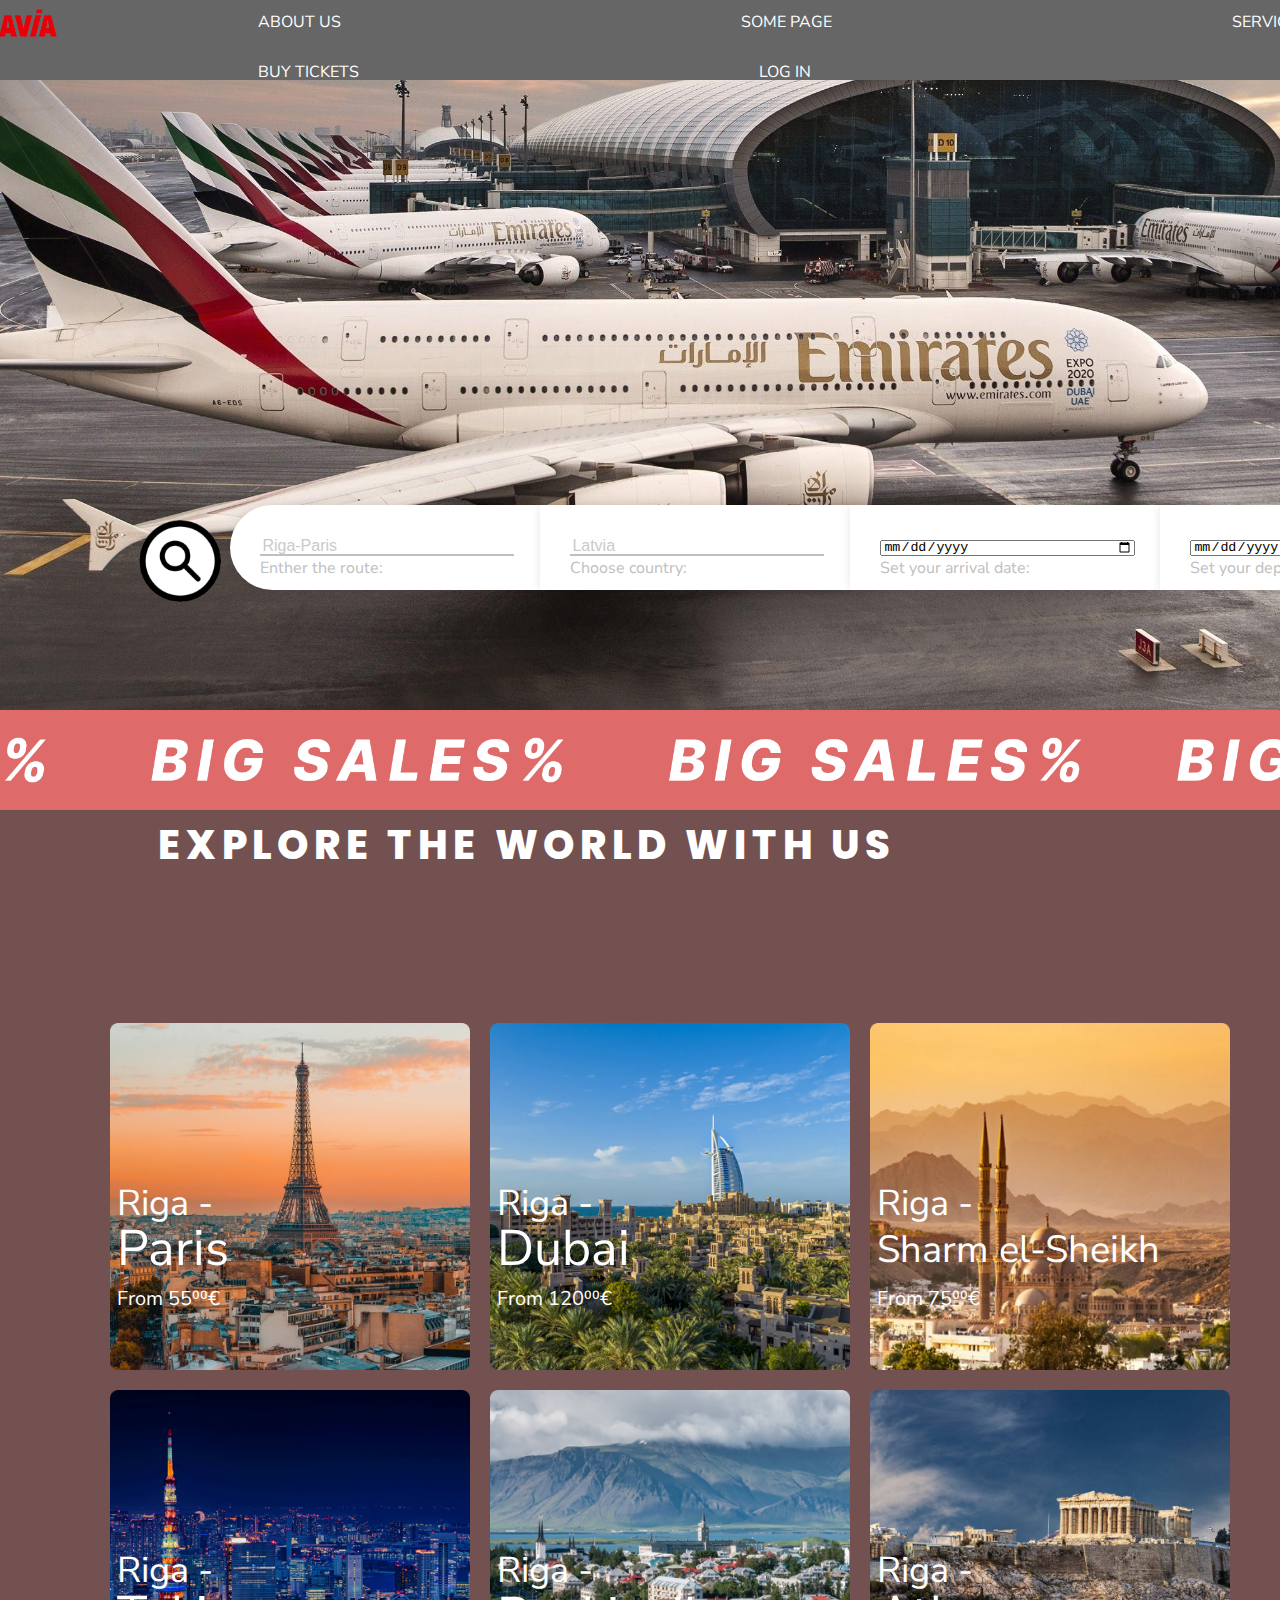
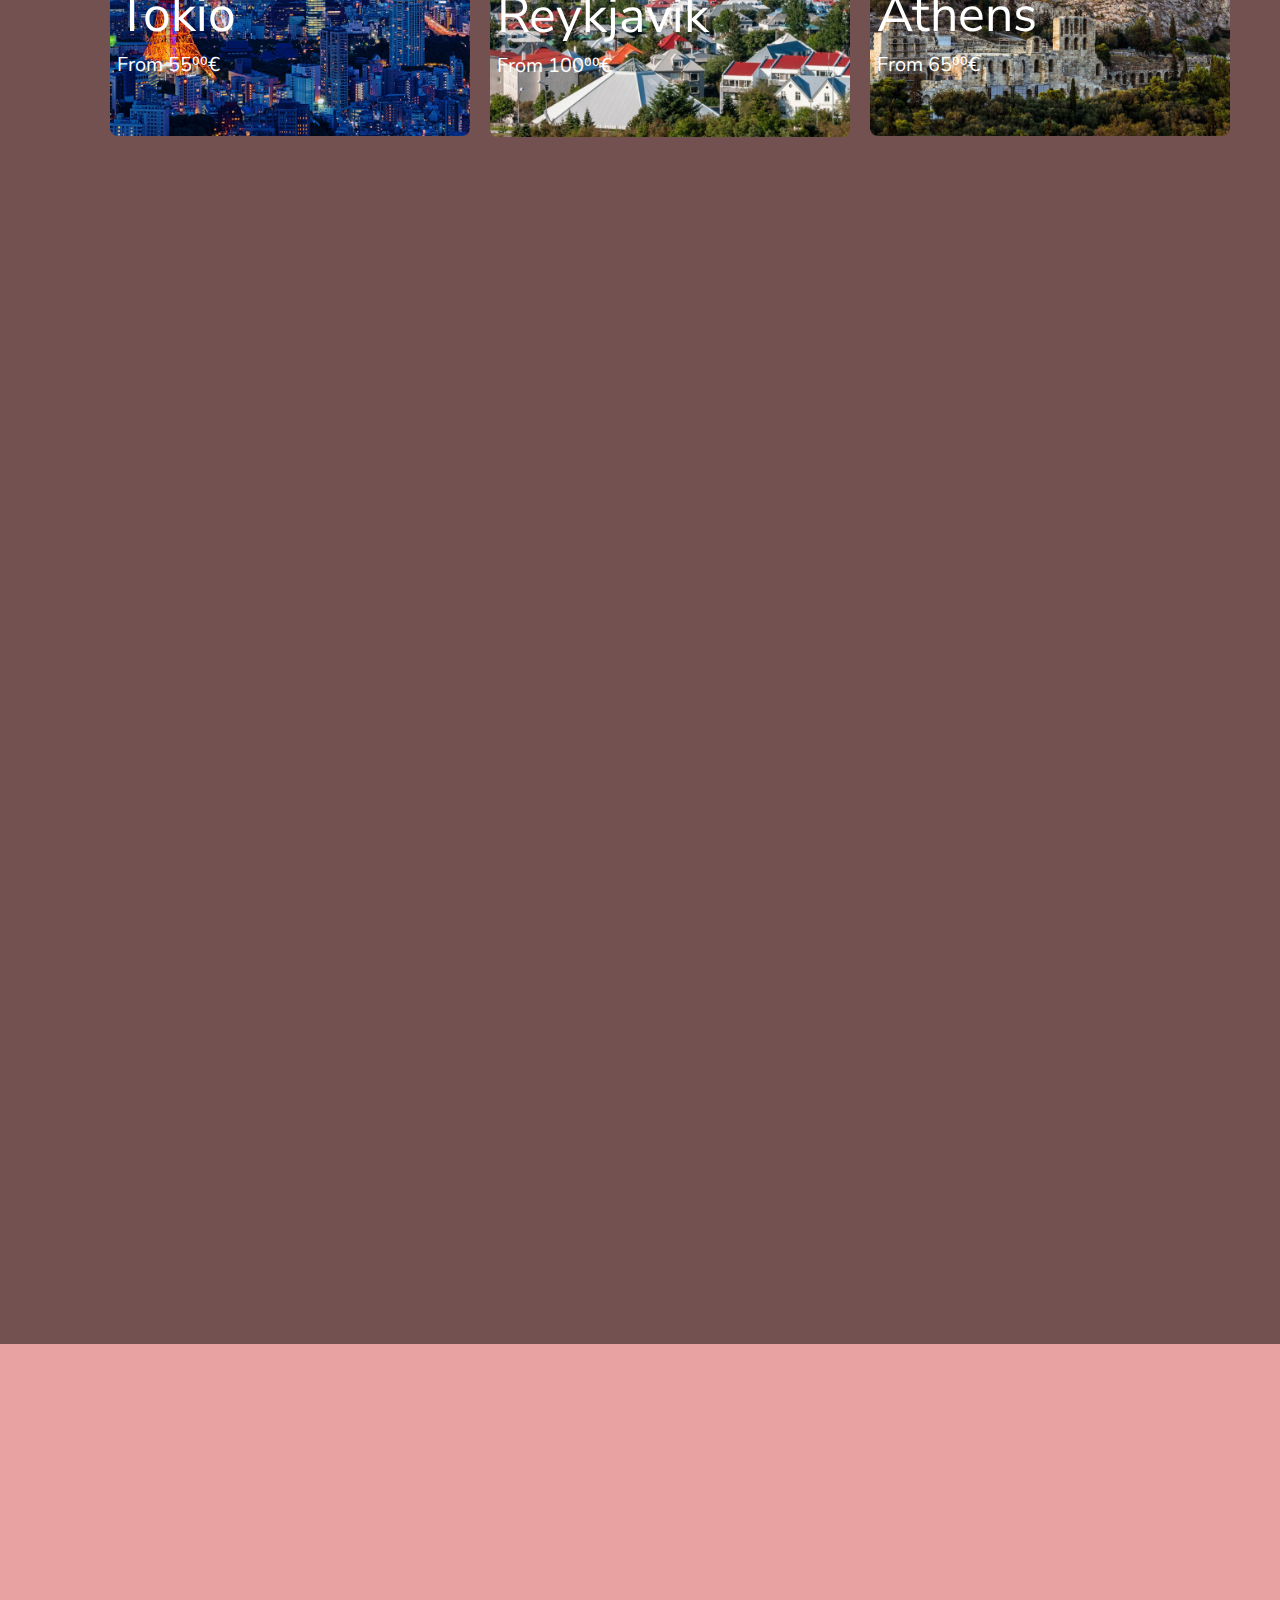
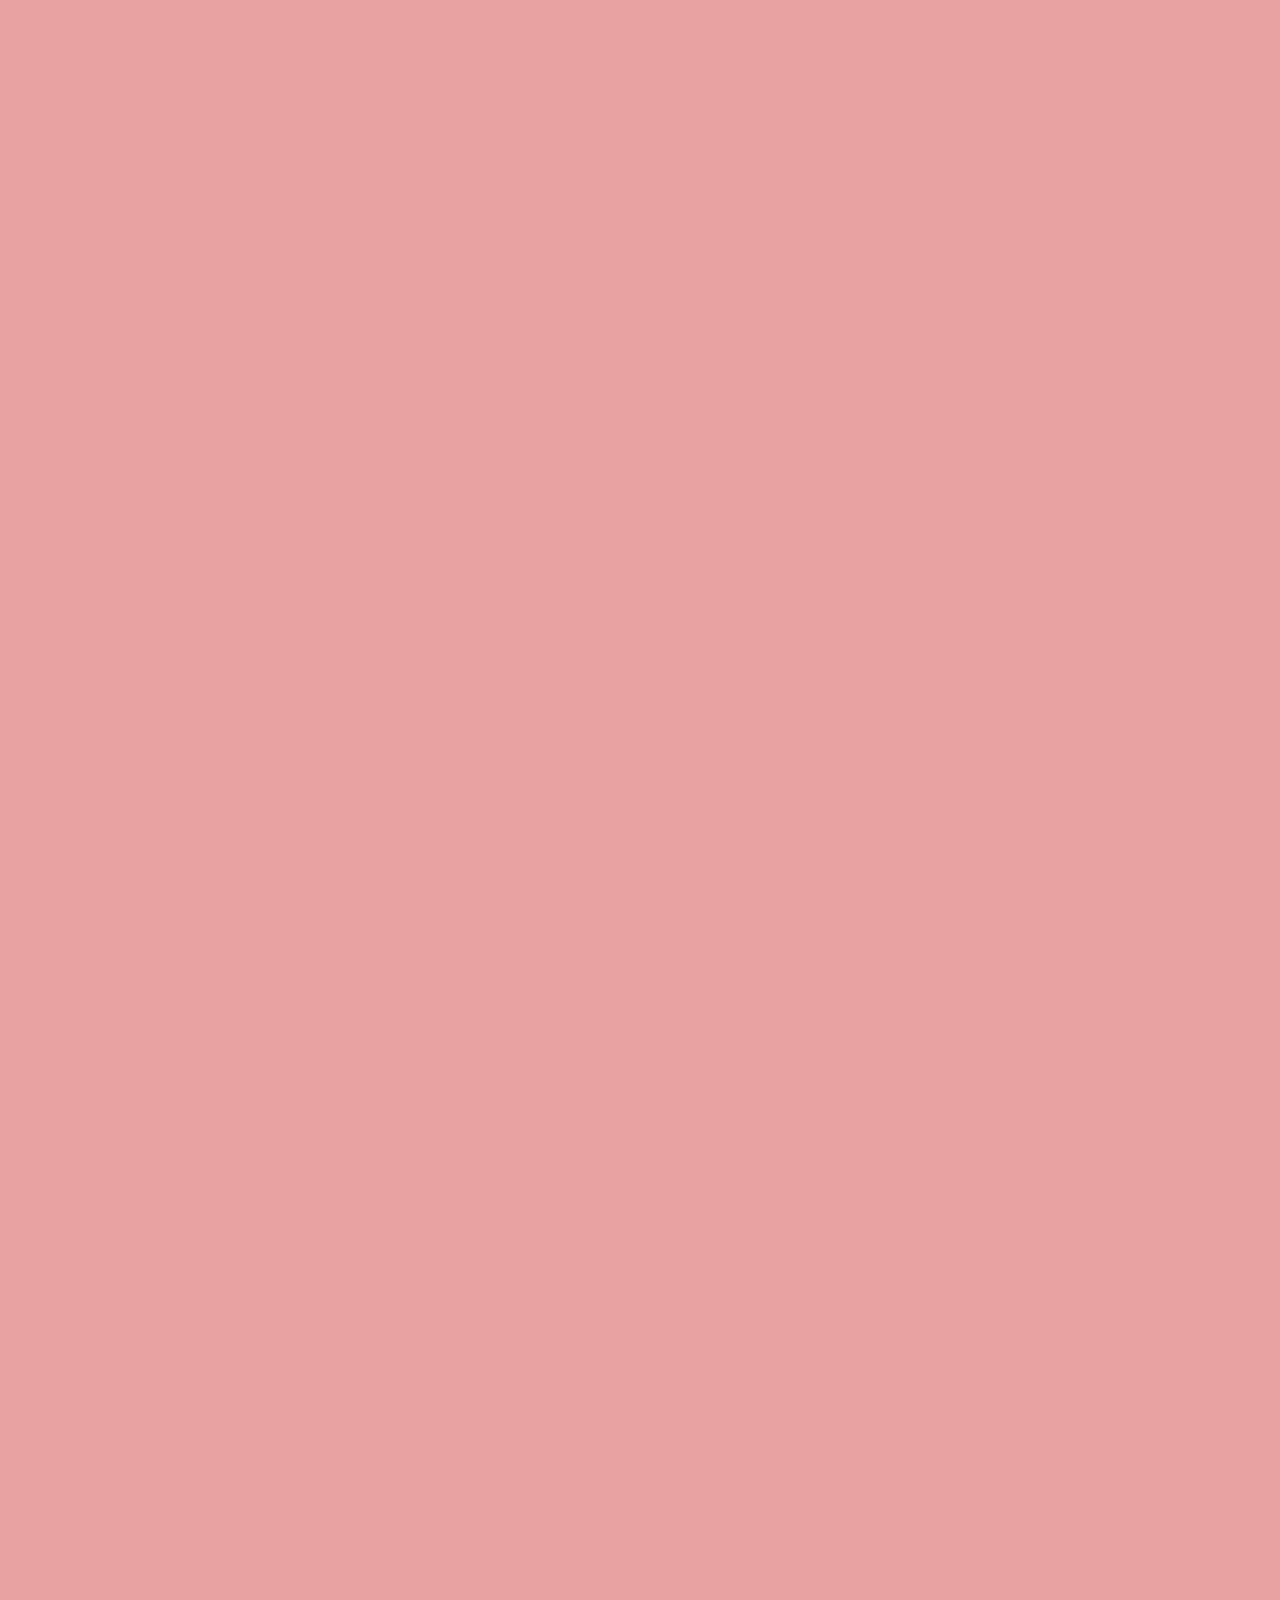
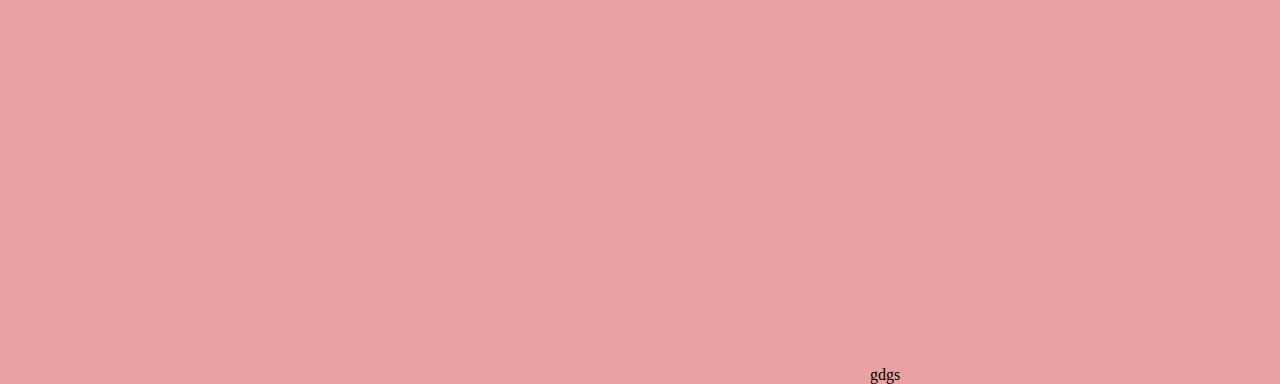
<file: index.html>
<!DOCTYPE html>
<html>
<head>
<title>Air travel throughout the Baltics</title>
<meta charset='utf-8' />
<link href="index.css" rel="stylesheet">
<link href="https://fonts.googleapis.com/css2?family=Nunito+Sans:wght@600&display=swap" rel="stylesheet">
<link href="https://fonts.googleapis.com/css2?family=Nunito+Sans:wght@600&family=Poppins:ital,wght@1,600&display=swap" rel="stylesheet">
</head>


<nav>
  <ul >
    <div class ='pict1'>
      <p><img src="images\thtrhrth.png"  width="60" height="30"></p>
    </div>
    <li><a href="AboutUs.html">About us</a></li>
    <li><a href="">Some page</a></li>
     <li><a href="reviews.html">service reviews</a></li>
     <li><a href="Html\Buy_Tickets.php">buy tickets</a></li>
     <li><a  href="autorization.html" class="custom-btn LogIn" >LOG IN</a></li> 
    <li><a href="registration.html" class="custom-btn LogIn">Sign up</a> </li>
  </ul>

</nav>
<body bgcolor="#e9a2a2">
  <p class="txt1">EXPLORE THE WORLD WITH US</p>
 <div class ='search' method="GET">
  <a href="SearchAirlines.php" class="search-link"></a>
    <div class = 'box1-input'style="border-radius: 50px 0 0 50px;">
      <div class = 'input-data'>
        <input type="text" id="input" name="SearchRoute"  method="GET" placeholder="Riga-Paris" > 
        <label for="input-field">Enther the route:</label>
      </div>
    </div>
    <div class = 'box1-input'>
      <div class = 'input-data'>
        <input type='text' name='SearchCountry'  method="GET" placeholder="Latvia">
        <label for="input-field">Choose country:</label>
      </div>  
    </div>
    <div class = 'box1-input'>
      <div class = 'input-data'>
        <!-- <input type='text' name='parol' > -->
        <input type="date" method="GET" name="SearchArrival_date">
        <label for="input-field">Set your arrival date:</label>
      </div>  
    </div>
    <div class = 'box1-input'>
      <div class = 'input-data'>
        <!-- <input type='text' name='post'  > -->
        <input type="date" method="GET" name="SearchDeparture_date">
        <label for="input-field">Set your departure date:</label>
      </div>
    </div>
    <div class = 'box1-input' style="border-radius: 0 50px 50px 0;">
      <div class = 'input-data'>
        <input type='text' name='passenger_number' method="GET" placeholder="for exmple: 1" >
        <label for="input-field">Select passenger number:</label>
      </div>
    </div> 
</div>
<div class="gallery-grid">
  <div class="gallery-item">
    <!-- первая карточка -->
    <div class="grid-item__inner">
      <img src="images\fdhfsdh.png" class="grid-item__img" width="400" height="400" >
      <div class="place1">
        <span>Riga -</span>
      </div>
      <div class="place2">
        <span>Paris</span>
      </div>
      <div class="grid-item_title">
        <div>
            <span class="price">From 55⁰⁰€</span>
        </div>
          <button class="Buy" onclick="window.location.href = 'registration.html'">Buy tickets</button>
      </div>
    </div>
<!-- вторая карточка -->
    <div class="grid-item__inner1">
      <img src="images\image.png" class="grid-item__img" width="400" height="400" >
      <div class="place1">
        <span>Riga -</span>
      </div>
      <div class="place2">
        <span >Tokio</span>
      </div>
      <div class="grid-item_title">
        <div>
            <span class="price">From 55⁰⁰€</span>
        </div>
        <button class="Buy">Buy tickets</button>
      </div>
    </div> 

</div>
<!-- третая карточка -->
  <div class="gallery-item">
    <div class="grid-item__inner">
      <img src="images\пвыпыфвп.png" class="grid-item__img" width="400" height="400" >
      <div class="place1">
        <span>Riga -</span>
      </div>
      <div class="place2">
        <span>Dubai</span>
      </div>
      <div class="grid-item_title">
        <div>
            <span class="price">From 120⁰⁰€</span>
        </div>
        <button class="Buy">Buy tickets</button>
      </div>
    </div>
<!-- четвертая карточка -->
    <div class="grid-item__inner1">
      <img src="images\reikjavik.png" class="grid-item__img" width="400" height="400" >
      <div class="place1">
        <span>Riga -</span>
      </div>
      <div class="place2">
        <span >Reykjavik</span>
      </div>
      <div class="grid-item_title">
        <div>
            <span class="price">From 100⁰⁰€</span>
        </div>
        <button class="Buy">Buy tickets</button>
      </div>
    </div> 

</div>
<!-- пятая карточка карточка -->
<div class="gallery-item">
  <div class="grid-item__inner">
    <img src="images\dsgdsg.png" class="grid-item__img" width="400" height="400" >
    <div class="place1">
      <span>Riga -</span>
    </div>
    <div class="place3">
      <span >Sharm el-Sheikh</span>
    </div>
    <div class="grid-item_title">
      <div>
          <span class="price">From 75⁰⁰€</span>
      </div>
      <button class="Buy">Buy tickets</button>
    </div>
  </div> 
<!-- шестая  карточка -->
  <div class="grid-item__inner1">
    <img src="images\afini.png" class="grid-item__img" width="400" height="400" >
    <div class="place1">
      <span>Riga -</span>
    </div>
    <div class="place2">
      <span >Athens</span>
    </div>
    <div class="grid-item_title">
      <div>
          <span class="price">From 65⁰⁰€</span>
      </div>
      <button class="Buy">Buy tickets</button>
    </div>
  </div>  
<div class="pict3"><img src="images\wp2291551-emirates-airline-wallpapers.jpg"></div>
<div class=rect1></div>
<div class=rect2></div>
<div class="pict4"><img src="images\bgSales.png"></div>
<footer class="footer">gdgs</footer>
 <style>
.search-link {
  
  width: 100px;
  height: 100px;
  background-image: url('images/search.png');
  background-size: cover;
  text-indent: -9999px;
}
  ::placeholder {
    color:#cacaca;
   }
  .txt1{
    right: 30%;
    top:83%;
    position: relative;
    display: flex; 
    justify-content: center;
    justify-content: space-evenly;
    position: absolute;
    color:#FFFFFF;
    /* font-family: 'Nunito Sans', sans-serif;  */
    font-family: 'Poppins', sans-serif;
    /* font-family: 'Monas Grotesk Extra Bold Italic'; */
    /* font-style: italic; */
    font-weight: 800;
    font-size: 40px;
    line-height: 116px;
    letter-spacing: 0.145em;
  }
  .pict4{
  position: relative;
  display: flex; 
  justify-content: center;
  justify-content: space-evenly;
  z-index: -3;
  width: 1000%;
  height: 100px;
  top:-235%;
  right:585%;
  }
.pict3{
  right:355%;
  top:-110%;
  position: relative;
  display: flex; 
  justify-content: center;
  justify-content: space-evenly;
  z-index: -4;
  width: 1650px;
  height: 1042px;
}
.rect2{
  right:1000%;
  top: -269%;
  width: 6000%;
  height: 4.5%;
  z-index: -3;
  background-color: #666666;
  position: relative;
  display: flex; 
  justify-content: space-between;
  justify-content: space-evenly;
}
.rect1{
  top: -110%;
  z-index: -3;
  bottom: 20px;
  position: relative;
  display: flex; 
  right:300%;
  justify-content: space-between;
  justify-content: space-evenly;
  width: 470%;
  height: 120%;
  background-color: rgba(0,0,0,0.5) 
}
 .search {

  max-width: 1920px;
  width: 1000%;
    justify-content: space-between;
    justify-content: space-evenly;
    display: flex; 
    position: relative;
    align-items: center;
    flex-direction: row;
    height: 900px;
    justify-content: center;
     right: 1%; 
}  
  
    .box1-input {
    display: flex;
    flex-direction: column;
    margin-bottom: 20px;
    width: 250px;
    height: 25px;
    font-family: 'Nunito Sans', sans-serif;
    padding: 30px;
    background-color: #FFFFFF;
    box-shadow: 0 0 10px rgba(0, 0, 0, 0.1);
  }
  
  .box1-input label {
    color: #c0c0c0;
    left:0;
    pointer-events: none;
  }
  .box1-input .input-data{
    height: 50%;
    width: 100%;
  }
  .box1-input .input-data input{
    height: 100%;
    width: 100%;

  }
  .box1-input .input-data label{
    bottom: 20px;

  }
  .box1-input input[type="text"] {
    border: none;
    background-color: #ffffff;
    color: rgba(87, 17, 17, 0.671);
    font-size: 16px;
    border-radius: 0px; 
    border:none; 
    border-bottom: 2px solid silver;
    
  } 
  
  /* .box1-input input[type="text"]:focus {

    box-shadow: 0 0 10px rgba(255, 255, 255, 0.5);
  }  */

  .gallery-grid{
    display: flex;
    flex-wrap: wrap;
    max-width: 1140px;
    margin: 0 auto;
    z-index: 1;
  }
   .gallery-grid,
  .gallery-grid * {
    box-sizing: border-box;
  } 
  .gallery-item{
    width: 33.33%; 
    margin: 15px 0;
    padding: 0 40px; 
  }
  .grid-item__inner{
    position: relative;
    display: flex;
    cursor:pointer;
  }
  .grid-item__inner:hover::before{
    opacity: 1;

  }
  .grid-item__img{
    width: 120%;
    height: 120%;
    object-fit: cover;

  }
  .grid-item_title{
    position: absolute;
    left: 7px;
    bottom: 15px;
    font-family: 'Nunito Sans', sans-serif;
    color: #FFFFFF;
    font-size: 20px;
    overflow: hidden;
  }
  .grid-item_title > button{
    display: block;
    transform: translateY(45px);
    transition: transform .4s ease;
    background: #DE6A6A;
    border-radius: 50px;
    width: 350px;
    height: 43px;
    border:#DE6A6A;
    color: rgb(255, 255, 255);
    font-size: 20px;
  }
  .grid-item__inner:hover .grid-item_title > button{
    transform: translateY(0);
  }
  .place1{
    position: absolute;
    font-family: 'Nunito Sans', sans-serif;
    color: #FFFFFF;
    font-size: 36px;
    top: 45%;
    left: 7px;

  }
  .place2{
    position: absolute;
    font-family: 'Nunito Sans', sans-serif;
    color: #FFFFFF;
    font-size: 50px;
    top: 55%;
    left: 7px;

  }
  .place3{
    position: absolute;
    font-family: 'Nunito Sans', sans-serif;
    color: #FFFFFF;
    font-size: 38px;
    top: 58%;
    left: 7px;
  }

  .grid-item__inner1{
    top: 20px;
    position: relative;
    display: flex;
    cursor:pointer;
  }
  .grid-item__inner1:hover::before{
    opacity: 1;

  }
  .grid-item__inner1:hover .grid-item_title > button{
    transform: translateY(0);
  }

  

</style>
</body>


</html>
</file>
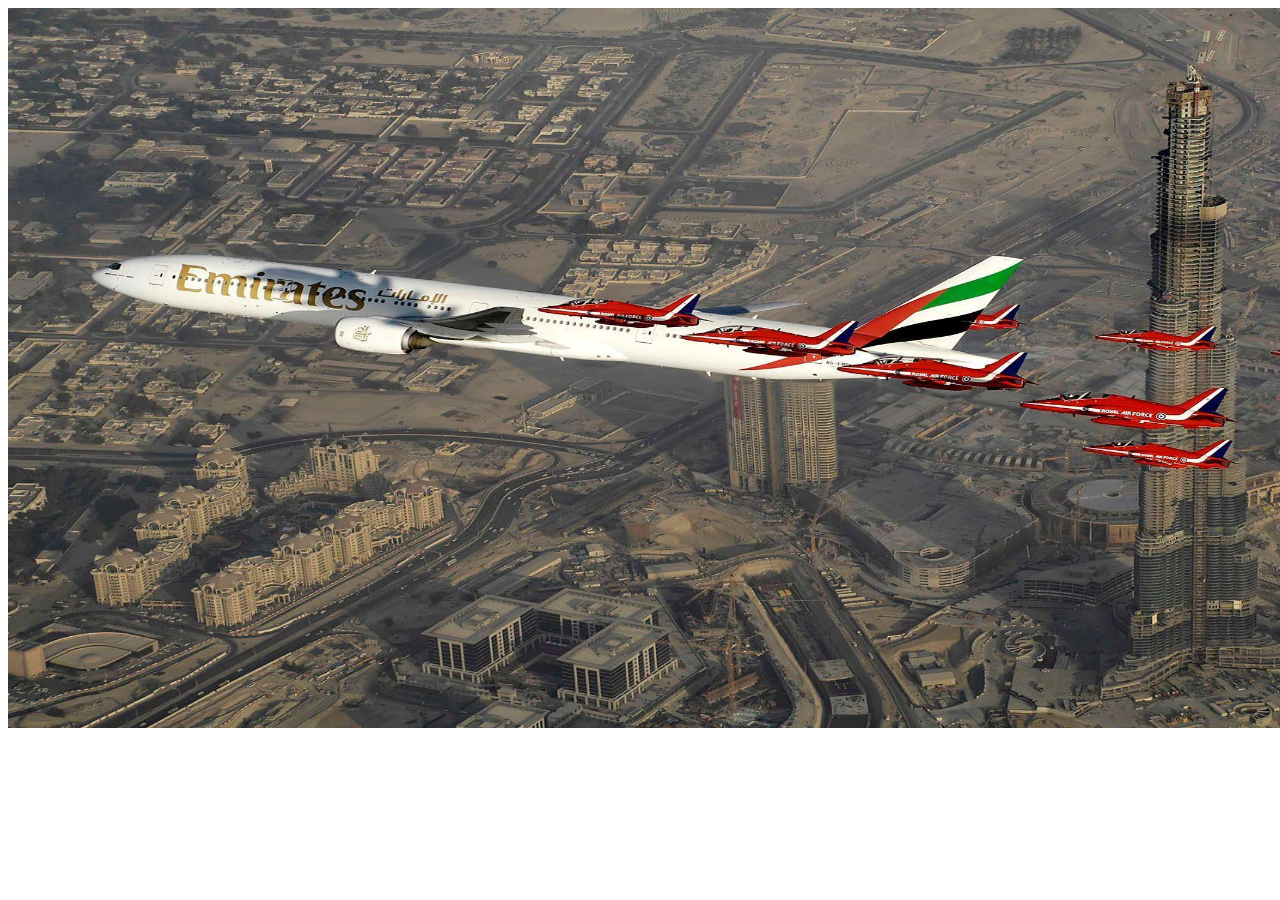
<file: AboutUs.html>
<!DOCTYPE html>
<html lang="en">
<head>
    <link href="AboutUs.css" rel="stylesheet">
    <meta charset="UTF-8">
    <meta http-equiv="X-UA-Compatible" content="IE=edge">
    <meta name="viewport" content="width=device-width, initial-scale=1.0">
    <title>About us</title>
</head>
<body>
    <img src="images\wp2291674-emirates-airline-wallpapers.jpg" class="back-pict" >
</body>

</html>
</file>
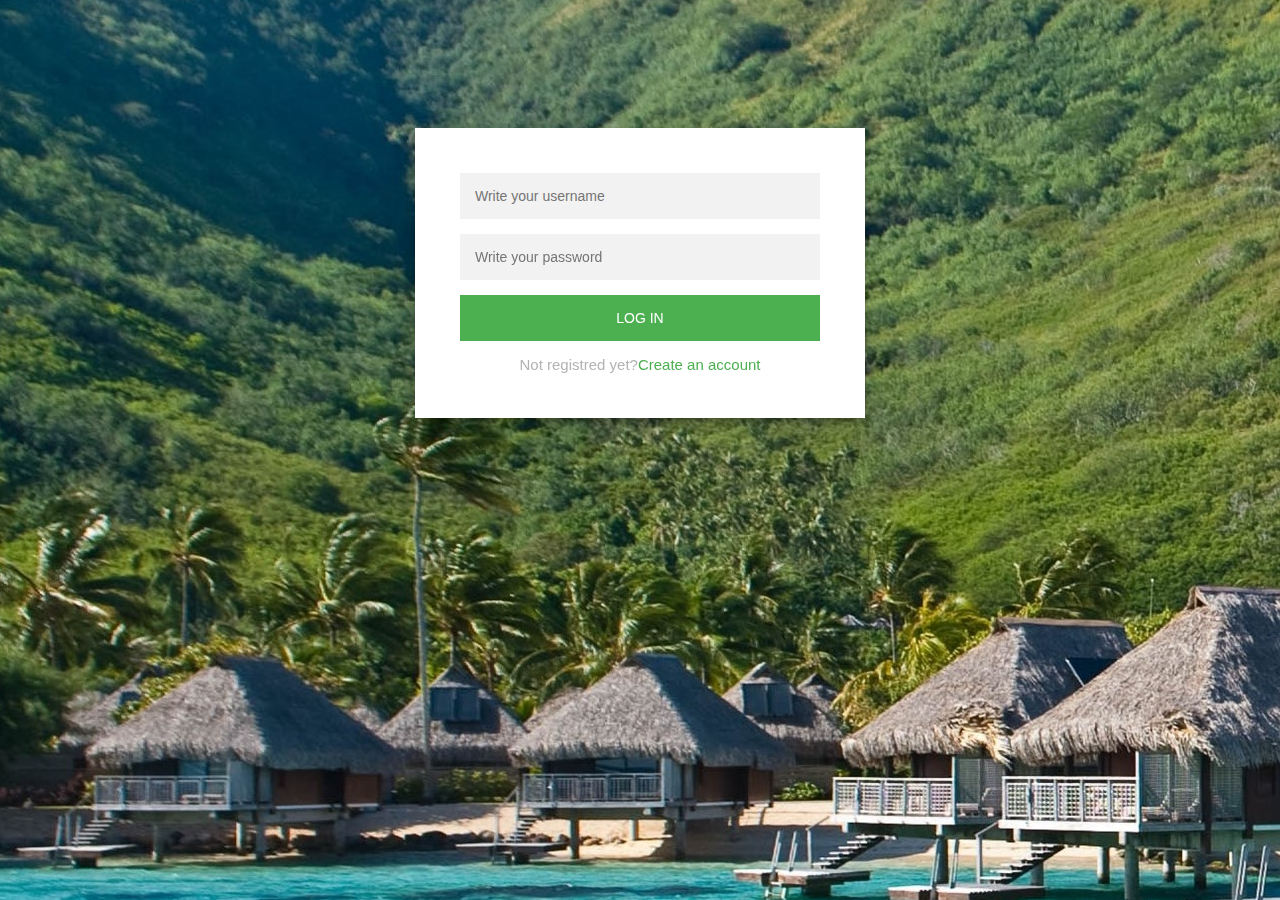
<file: autorization.html>
<!DOCTYPE html>
<html lang="en">
<head>
    <meta charset="UTF-8">
    <meta http-equiv="X-UA-Compatible" content="IE=edge">
    <meta name="viewport" content="width=device-width, initial-scale=1.0">
    <link href="autorization.css" rel="stylesheet">
    <title>Log in</title>
</head>
<body>

  <div class ='curort' >
    <p><img src="images\Beautiful-tropical-sea-bungalows-resort_1920x1080.jpg"></p>
  </div>
<form action="auth.php" method="post"for="password" ></form>
    <div class ='autorization'>
      <form action="auth.php" method="post">
        <div class = 'username'>
          <div class = 'input-username'>
            <input type="text" id="input" name="username" placeholder="Write your username"> 
            <!-- <label for="input-field">Write your username</label> -->
          </div>
        </div>
          <div class = 'password'>
            <div class = 'input-password'>
              <input type="password" id="input" name="password" placeholder="Write your password"> 
              <!-- <label for="input-field">Create your password</label> -->
            </div>
            <div class = 'log-in'>
                <div class = 'input-log-in'>
                    <button type="text" id="input" name="login" placeholder=""> Log In</button>
                </div>
            <div class = ''>
                <div class = 'not_registred'>
                    <p class="message">Not registred yet?<a href="registration.html">Create an account</a></p>
                </div>
            </div>
          </div>
        </form>
    </div>
</div>
</body>
</html>
</file>
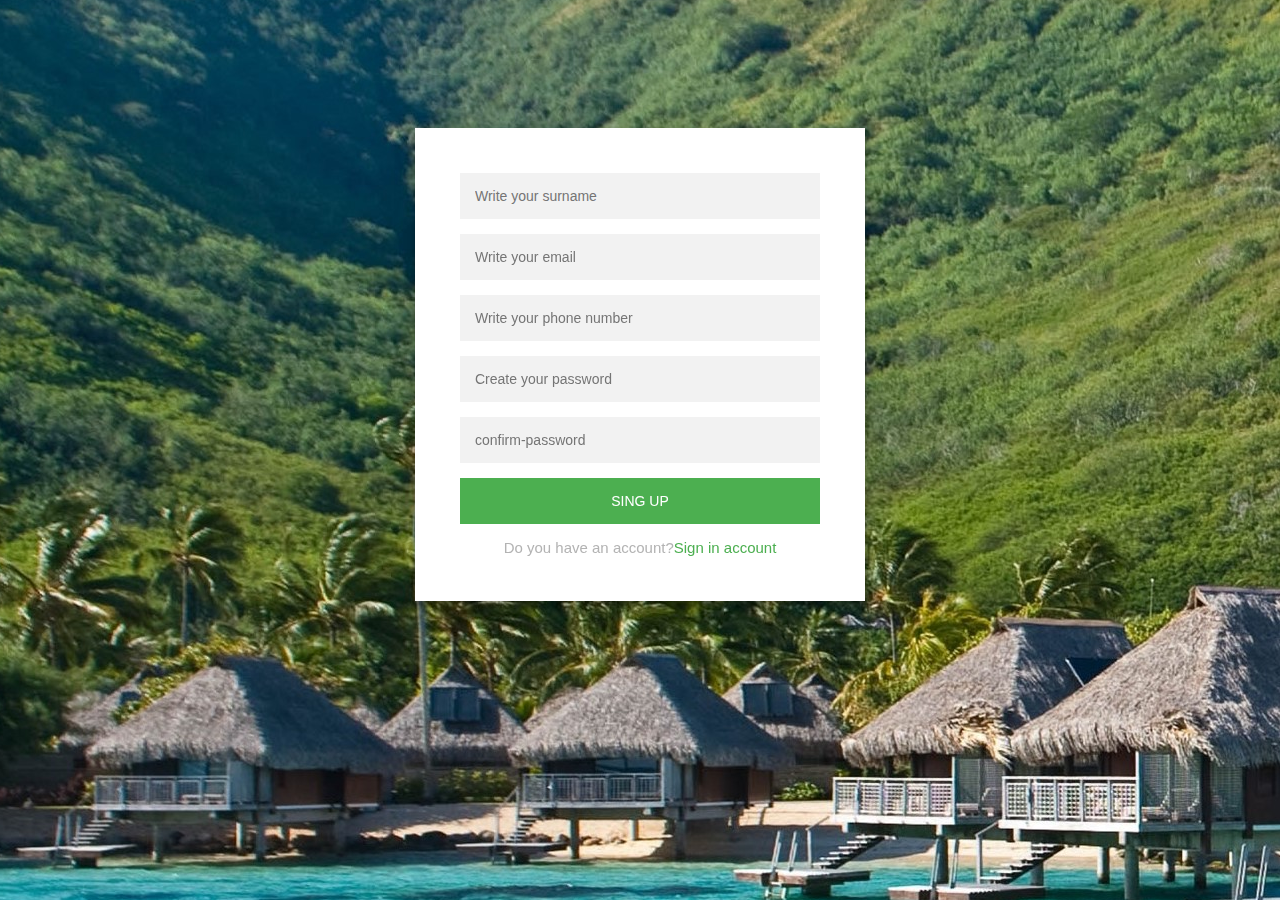
<file: registration.html>
<!DOCTYPE html>
<html lang="en">
<head>
    <meta charset="UTF-8">
    <meta http-equiv="X-UA-Compatible" content="IE=edge">
    <meta name="viewport" content="width=device-width, initial-scale=1.0">
    <link href="registration.css" rel="stylesheet">
    <title>Sing up</title>
</head>
<body>

  <div class ='curort' >
    <p><img src="images\Beautiful-tropical-sea-bungalows-resort_1920x1080.jpg"></p>
  </div>
<form action="11\chck.php" method="post"></form>
    <div class ='registration'for="password">
      <form action="11\chck.php" method="post">
        <div class = 'username'>
          <div class = 'input-username'>
            <input type="text" id="input" name="username" placeholder="Write your surname"> 
            <!-- <label for="input-field">Write your username</label> -->
          </div>
        </div>
        <div class = 'email'>
            <div class = 'input-email'>
              <input type="text" id="input" name="email" placeholder="Write your email"> 
              <!-- <label for="input-field">Write your email</label> -->
            </div>
          </div>
          <div class = 'phone'>
            <div class = 'input-phone'>
              <input type="text" id="input" name="phone" placeholder="Write your phone number"> 
              <!-- <label for="input-field">Write your phone number</label> -->
            </div>
          </div>
          <div class = 'password'>
            <div class = 'input-password'>
              <input type="password" id="input" name="password" placeholder="Create your password"> 
              <!-- <label for="input-field">Create your password</label> -->
            </div>
            <div class = 'confirm-password'>
                <div class = 'input-confirm-password'>
                  <input type="password" id="input" name="con-password" placeholder="confirm-password"> 
                  <!-- <label for="input-field">Confirm your password</label> -->
                </div>
            <div class = 'create-profile'>
                <div class = 'input-create-profile'>
                    <button type="text" id="input" name="input" placeholder=""> SING UP</button>
                </div>
            <div class = ''>
                <div class = 'not_registred'>
                    <p class="message">Do you have an account?<a href="autorization.html">Sign in account</a></p>
                </div>
          </div>
        </form>
    </div>
</div>
</body>
<style>

.registration .message {
  font-size: 15px;
  font-family: 'Nunito Sans', sans-serif;
  margin: 15px 0 0;
  color: #b3b3b3;
}
.registration .message a {
  font-size: 15x;
  font-family: 'Nunito Sans', sans-serif;
  color: #4CAF50;
  text-decoration: none;
}
</style>
</html>
</file>
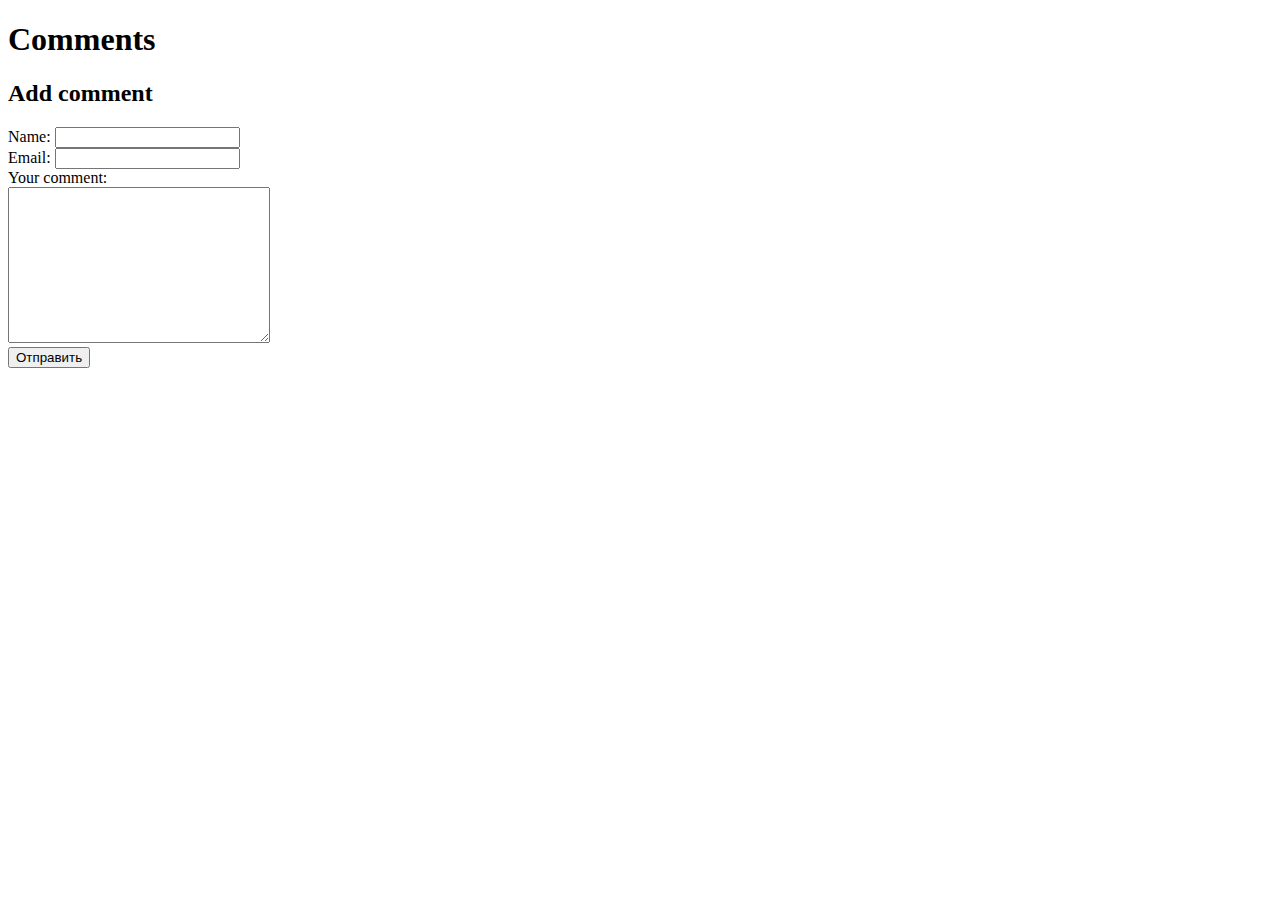
<file: reviews.html>
<!DOCTYPE html>
<html>
<head>
    <title>Comments</title>
</head>
<body>
    <h1>Comments</h1>

    <h2>Add comment</h2>
    <form action="add_comment.php" method="post">
        <label for="name">Name:</label>
        <input type="text" name="name" id="name"><br>

        <label for="email">Email:</label>
        <input type="email" name="email" id="email"><br>

        <label for="comment">Your comment:</label><br>
        <textarea name="comment" id="comment" cols="30" rows="10"></textarea><br>

        <input type="submit" value="Отправить">
    </form>


</body>
</html>
</file>
<file: index.css>
nav {
    width: 6000%;
    max-width: 1920px;
    margin: 0 auto;
    font-family: 'Nunito Sans', sans-serif;
    position: relative;
    right: 10px;
    bottom: 10px;
    
}

nav::before{

    content:'';
    display: block;
    max-width: 1920px;
    height: 200%;
    width: 200%;
    position: absolute;
    top: 0;
    left: 0;
    z-index: -1;
}
ul{
    margin: 0;
    padding: 0;
    list-style: none;
    height: 312.5%;
}
/*обьекты по горизонтали*/
ul li{
    float:left;
}

 ul li a {
    color: white;
    display: block;
    /* height: 50px; */
    padding:0 200px;
    text-transform: uppercase;
    text-decoration: none;
    line-height: 312.5%;
} 

ul li a:hover {
    background: red;
}
 /* .search {
    justify-content: space-between;
    display: flex;
    align-items: center;
    flex-direction: row;
    height: 900px;
    justify-content: center;
}   */

.pict1 {
    position: relative;
    display: flex;
    float:left;
    top: -5px;;
    left: 8;
}

 .custom-btn {
  width: 130px;
  height: 40px;
  color: #fff;
  background: transparent;
  cursor: pointer;
  transition: all 0.3s ease;
  position: relative;
  display: inline-block;
  font-family: 'Nunito Sans', sans-serif;
}
.LogIn:hover {
    color: #f0094a;
    background: transparent;
     box-shadow:none;
  }
  .LogIn:before,
  .LogIn:after{
    content:'';
    position:absolute;
    top:0;
    right:0;
    height:2px;
    width:0;
    background: #f0094a;
    box-shadow:
     -1px -1px 5px 0px #fff,
     7px 7px 20px 0px #0003,
     4px 4px 5px 0px #0002;
    transition:400ms ease all;
  }
  .LogIn:after{
    right:inherit;
    top:inherit;
    left:0;
    bottom:0;
  }
  .LogIn:hover:before,
  .LogIn:hover:after{
    width:100%;
    transition:800ms ease all;
  } 
  /* .box1-input {
    background-color: #ffffff;
    display: flex;
    flex-direction: column;
    margin-bottom: 20px;
  }
  
  .box1-input label {
    color: #fff;
    margin-bottom: 10px;
  }
  
  .box1-input input[type="text"] {
    padding: 10px;
    border: none;
    border-radius: 5px;
    background-color: #282c34;
    color: #fff;
    font-size: 16px;
  }
  
  .box1-input input[type="text"]:focus {
    outline: none;
    box-shadow: 0 0 5px rgba(255, 255, 255, 0.5);
  } */
</file>
<file: AboutUs.css>
.back-pict {
    padding: 0;
    position: relative;
    display: flex; 
    justify-content: center;
    justify-content: space-evenly;
    z-index: -4;
    width: 1650px;
    height: 720px;
  }
</file>
<file: autorization.css>
.autorization{
    position: relative;
    z-index: 1;
    background: #FFFFFF;
    max-width: 360px;
    margin: 0 auto 100px;
    padding: 45px;
    top: 120px; 
    text-align: center;
    box-shadow: 0 0 20px 0 rgba(0, 0, 0, 0.2), 0 5px 5px 0 rgba(0, 0, 0, 0.24);
}
.autorization input {
  font-family: 'Nunito Sans', sans-serif;
  outline: 0;
  background: #f2f2f2;
  width: 100%;
  border: 0;
  margin: 0 0 15px;
  padding: 15px;
  box-sizing: border-box;
  font-size: 14px;
}
.autorization button{
  font-family: 'Nunito Sans', sans-serif;
  text-transform: uppercase;
  outline: 0;
  background: #4CAF50;
  width: 100%;
  border: 0;
  padding: 15px;
  color: #FFFFFF;
  font-size: 14px;
  -webkit-transition: all 0.3 ease;
  transition: all 0.3 ease;
  cursor: pointer;
}
.autorization button:hover,.autorization button:active,.autorization button:focus {
    background: #43A047;
  }
  div.curort{
  position: fixed;
  top: -15%;
  left: -1%;
  width: 200%;
  height: 200%;
}
img.curort{
  position: absolute;
  top: 0;
  left: 0;
  right: 0;
  bottom: 0;
  margin: auto;
  min-width: 50%;
  min-height: 50%;
}
.autorization .message {
    font-size: 15px;
    font-family: 'Nunito Sans', sans-serif;
    margin: 15px 0 0;
    color: #b3b3b3;
  }
  .autorization .message a {
    font-size: 15x;
    font-family: 'Nunito Sans', sans-serif;
    color: #4CAF50;
    text-decoration: none;
  }
</file>
<file: registration.css>
.registration{
    position: relative;
    z-index: 1;
    background: #FFFFFF;
    max-width: 360px;
    margin: 0 auto 100px;
    padding: 45px;
    top: 120px; 
    text-align: center;
    box-shadow: 0 0 20px 0 rgba(0, 0, 0, 0.2), 0 5px 5px 0 rgba(0, 0, 0, 0.24);
}
.registration input {
  font-family: 'Nunito Sans', sans-serif;
  outline: 0;
  background: #f2f2f2;
  width: 100%;
  border: 0;
  margin: 0 0 15px;
  padding: 15px;
  box-sizing: border-box;
  font-size: 14px;
}
.registration button{
  font-family: 'Nunito Sans', sans-serif;
  text-transform: uppercase;
  outline: 0;
  background: #4CAF50;
  width: 100%;
  border: 0;
  padding: 15px;
  color: #FFFFFF;
  font-size: 14px;
  -webkit-transition: all 0.3 ease;
  transition: all 0.3 ease;
  cursor: pointer;
}
.registration button:hover,.registration button:active,.registration button:focus {
    background: #43A047;
  }
  div.curort{
  position: fixed;
  top: -15%;
  left: -1%;
  width: 200%;
  height: 200%;
}
img.curort{
  position: absolute;
  top: 0;
  left: 0;
  right: 0;
  bottom: 0;
  margin: auto;
  min-width: 50%;
  min-height: 50%;
}
</file>
